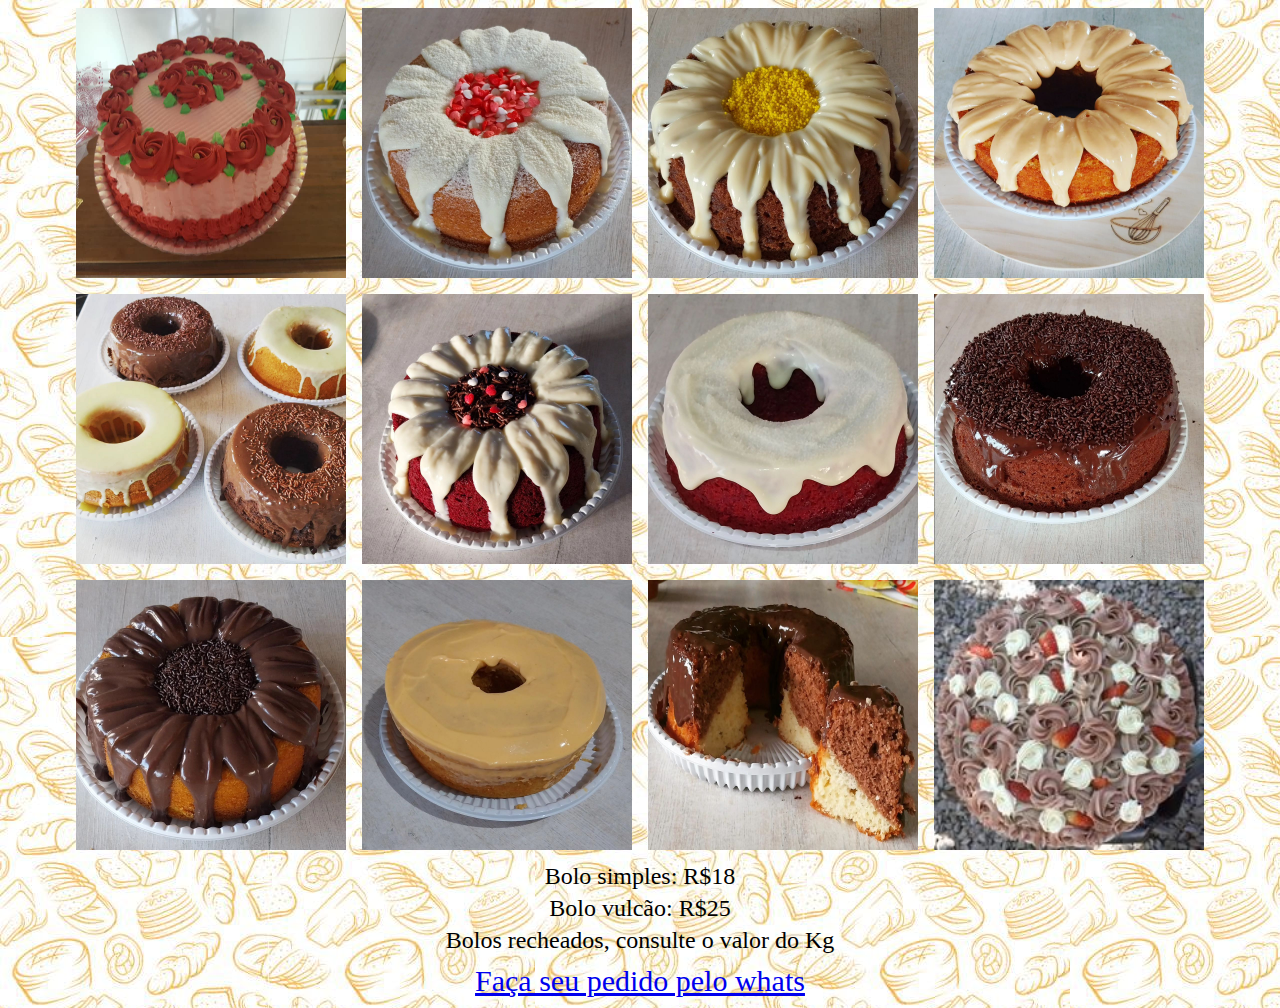
<file: bolos.html>
<!DOCTYPE html>
<html>
  <head>
    <link rel="preconnect" href="https://fonts.googleapis.com" />
    <link rel="preconnect" href="https://fonts.gstatic.com" crossorigin />

    <title>Bolos da Vovó Lili</title>

    <link
      href="https://fonts.googleapis.com/css2?family=Inter:wght@400;500&family=Quicksand&family=Roboto:wght@400;700&display=swap"
      rel="stylesheet"
    />

    <style>
    
      body {
        background-image: url("./assets/fundo.jpg");
        background-size: border-box;
        background-repeat: repeat;
        margin: 0; /* Removendo a margem da página */
        padding: 0;
        align-items: start;
        justify-content: start;
      }
      .container {
        display: flex;
        flex-wrap: wrap;
        justify-content: center;
        align-items: flex-start;
        padding: initial;
      }
      .column {
        padding: 8px;
        box-sizing: border-box;
        text-align: center;
        position: relative;
        border-radius: 150px;
      }
      img {
        width: 270px;
        height: 270px;
        display: block;
        margin: 0 auto;
        padding: auto;
        box-sizing: border-box;
      }
      p {
        margin: 5px;
        display: block;
        text-align: center;
        font-size: 24px;
      }

      li a {
        margin: 10px;
        display: block;
        text-align: center;
        font-size: 30px;
      }
      .seletor-de-classe {
        font-family: "Inter", sans-serif;
        font-family: "Quicks

      body {
        background-image: url("./assets/fundo.jpg");
        background-size: border-box;
        background-repeat: repeat;
        margin: 0; /* Removendo a margem da página */
        padding: 0;
        align-items: start;
        justify-content: start;
      }
      .container {
        display: flex;
        flex-wrap: wrap;
        justify-content: center;
        align-items: flex-start;
        padding: initial;
      }
      .column {
        padding: 8px;
        box-sizing: border-box;
        text-align: center;
        position: relative;
        border-radius: 150px;
      }
      img {
        width: 270px;
        height: 270px;
        display: block;
        margin: 0 auto;
        padding: auto;
        box-sizing: border-box;
      }
      p {
        margin: 5px;
        display: block;
        text-align: center;
        font-size: 24px;
      }

      li a {
        margin: 10px;
        display: block;
        text-align: center;
        font-size: 30px;
      }
      .seletor-de-classe {
        font-family: "Inter", sans-serif;
        font-family: "Quicksand", sans-serif;
        font-family: "

      body {
        background-image: url("./assets/fundo.jpg");
        background-size: border-box;
        background-repeat: repeat;
        margin: 0; /* Removendo a margem da página */
        padding: 0;
        align-items: start;
        justify-content: start;
      }
      .container {
        display: flex;
        flex-wrap: wrap;
        justify-content: center;
        align-items: flex-start;
        padding: initial;
      }
      .column {
        padding: 8px;
        box-sizing: border-box;
        text-align: center;
        position: relative;
        border-radius: 150px;
      }
      img {
        width: 270px;
        height: 270px;
        display: block;
        margin: 0 auto;
        padding: auto;
        box-sizing: border-box;
      }
      p {
        margin: 5px;
        display: block;
        text-align: center;
        font-size: 24px;
      }

      li a {
        margin: 10px;
        display: block;
        text-align: center;
        font-size: 30px;
      }
      .seletor-de-classe {
        font-family: "Inter", sans-serif;
        font-family: "Quicksand", sans-serif;
        font-family: "Roboto", sans-serif;
      }
    </style>
  </head>
  <body>
    <div class="container">
      <div class="column">
        <img
          src="./assets/bolos/bolo13.png"
          alt="Imagem com quatro bolos com cobertura"
        />
      </div>
      <div class="column">
        <img src="./assets/bolos/Bolo2.png" alt="Imagem 2" />
      </div>
      <div class="column">
        <img src="./assets/bolos/bolo3.png" alt="Imagem 3" />
      </div>
      <div class="column">
        <img src="./assets/bolos/bolo4.png" alt="Imagem 4" />
      </div>
      <div class="column">
        <img src="./assets/bolos/bolo5.png" alt="Imagem 5" />
      </div>
      <div class="column">
        <img src="./assets/bolos/bolo6.png" alt="Imagem 6" />
      </div>
      <div class="column">
        <img src="./assets/bolos/bolo7.png" alt="Imagem 7" />
      </div>
      <div class="column">
        <img src="./assets/bolos/bolo8.png" alt="Imagem 8" />
      </div>
      <div class="column">
        <img src="./assets/bolos/bolo9.png" alt="Imagem 9" />
      </div>
      <div class="column">
        <img src="./assets/bolos/bolo10.png" alt="Imagem 10" />
      </div>
      <div class="column">
        <img src="./assets/bolos/bolo11.png" alt="Imagem 11" />
      </div>
      <div class="column">
        <img src="./assets/bolos/bolo12.png" alt="Imagem 13" />
      </div>
    </div>

    <p>Bolo simples: R$18</p>
    <p>Bolo vulcão: R$25</p>
    <p>Bolos recheados, consulte o valor do Kg</p>
    <li>
      <a href="https://wa.me/555496781478" target="_blank"
        >Faça seu pedido pelo whats</a
      >
    </li>
  </body>
</html>
</file>
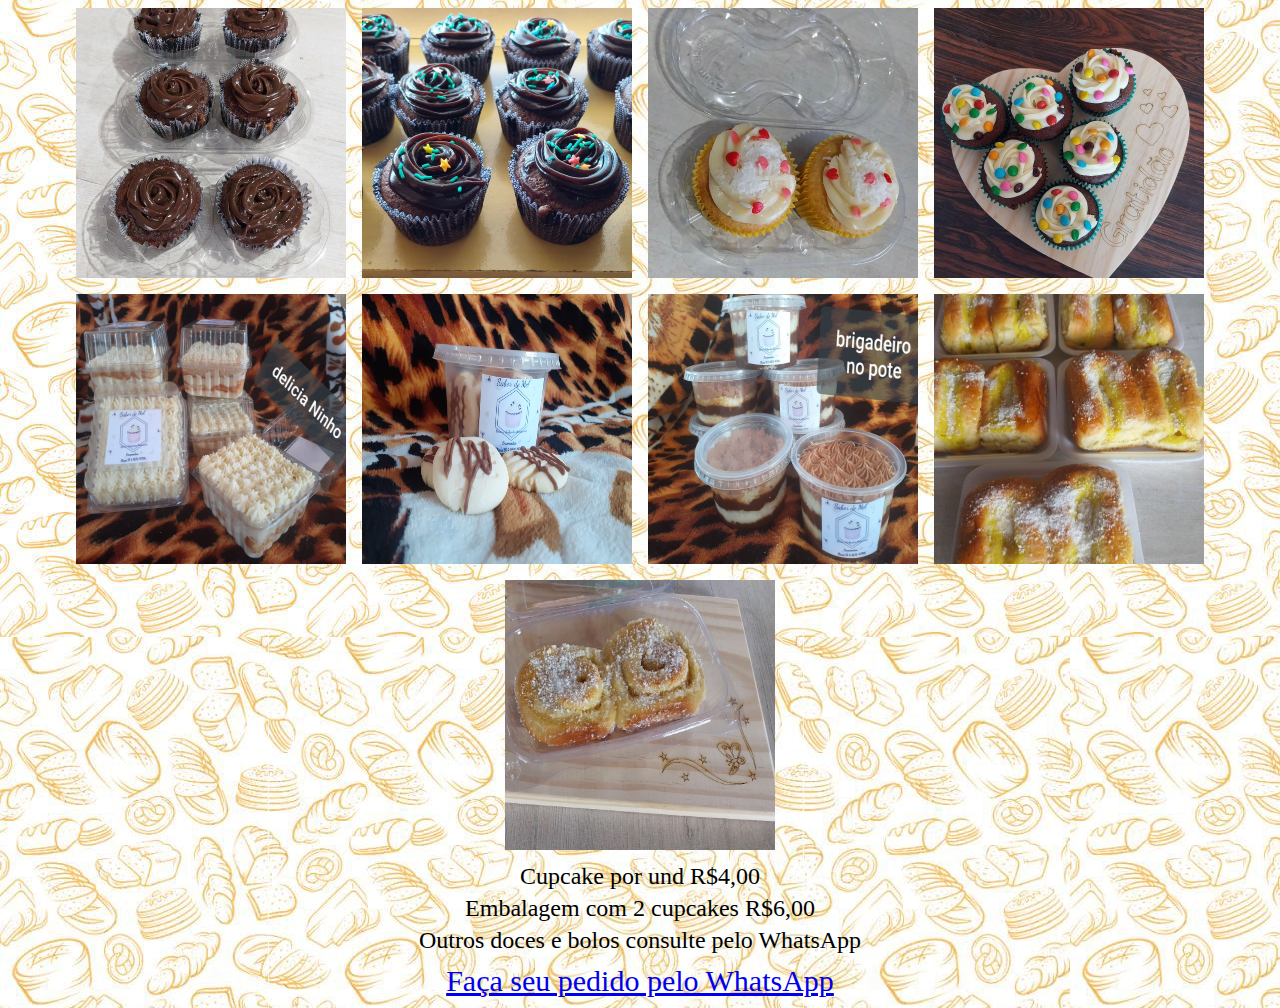
<file: cupk.html>
<!DOCTYPE html>
<html>
  <head>
    <link rel="preconnect" href="https://fonts.googleapis.com" />
    <link rel="preconnect" href="https://fonts.gstatic.com" crossorigin />

    <title>Cupcake da Vovó Lili</title>

    <link
      href="https://fonts.googleapis.com/css2?family=Inter:wght@400;500&family=Quicksand&family=Roboto:wght@400;700&display=swap"
      rel="stylesheet"
    />

    <style>
      body {
        background-image: url("./assets/fundo.jpg");
        background-size: border-box;
        background-repeat: repeat;
        margin: 0; /* Removendo a margem da página */
        padding: 0;
        align-items: start;
        justify-content: start;
      }
      .container {
        display: flex;
        flex-wrap: wrap;
        justify-content: center;
        align-items: flex-start;
        padding: initial;
      }
      .column {
        padding: 8px;
        box-sizing: border-box;
        text-align: center;
        position: relative;
        border-radius: 150px;
      }
      img {
        width: 270px;
        height: 270px;
        display: block;
        margin: 0 auto;
        padding: auto;
        box-sizing: border-box;
      }
      p {
        margin: 5px;
        display: block;
        text-align: center;
        font-size: 24px;
      }

      li a {
        margin: 10px;
        display: block;
        text-align: center;
        font-size: 30px;
      }
      .seletor-de-classe {
        font-family: "Inter", sans-serif;
        font-family: "Quicksand", sans-serif;
        font-family: "Roboto", sans-serif;
      }
    </style>
  </head>
  <body>
    <div class="container">
      <div class="column">
        <img src="./assets/Cupk/cup1.png" alt="Cupcake de chocolate" />
      </div>
      <div class="column">
        <img src="./assets/Cupk/cup2.png" alt="imagem 2" />
      </div>
      <div class="column">
        <img src="./assets/Cupk/cup3.png" alt="imagem 3" />
      </div>
      <div class="column">
        <img src="./assets/Cupk/cup4.png" alt="imagem 4" />
      </div>
      <div class="column">
        <img src="./assets/Cupk/ninho.png" alt="imagem 5" />
      </div>
      <div class="column">
        <img src="./assets/Cupk/biscopito.png" alt="imagem 6" />
      </div>
      <div class="column">
        <img src="./assets/Cupk/bolopote.png" alt="imagem 7" />
      </div>
      <div class="column">
        <img src="./assets/Cupk/paodoce.png" alt="imagem 8" />
      </div>
      <div class="column">
        <img src="./assets/Cupk/doce.png" alt="imagem 9" />
      </div>
    </div>

    <p>Cupcake por und R$4,00</p>
    <p>Embalagem com 2 cupcakes R$6,00</p>
    <p>Outros doces e bolos consulte pelo WhatsApp</p>
    <li>
      <a href="https://wa.me/555496781478" target="_blank">Faça seu pedido pelo WhatsApp</a>
    </li>
  </body>
</html>
</file>
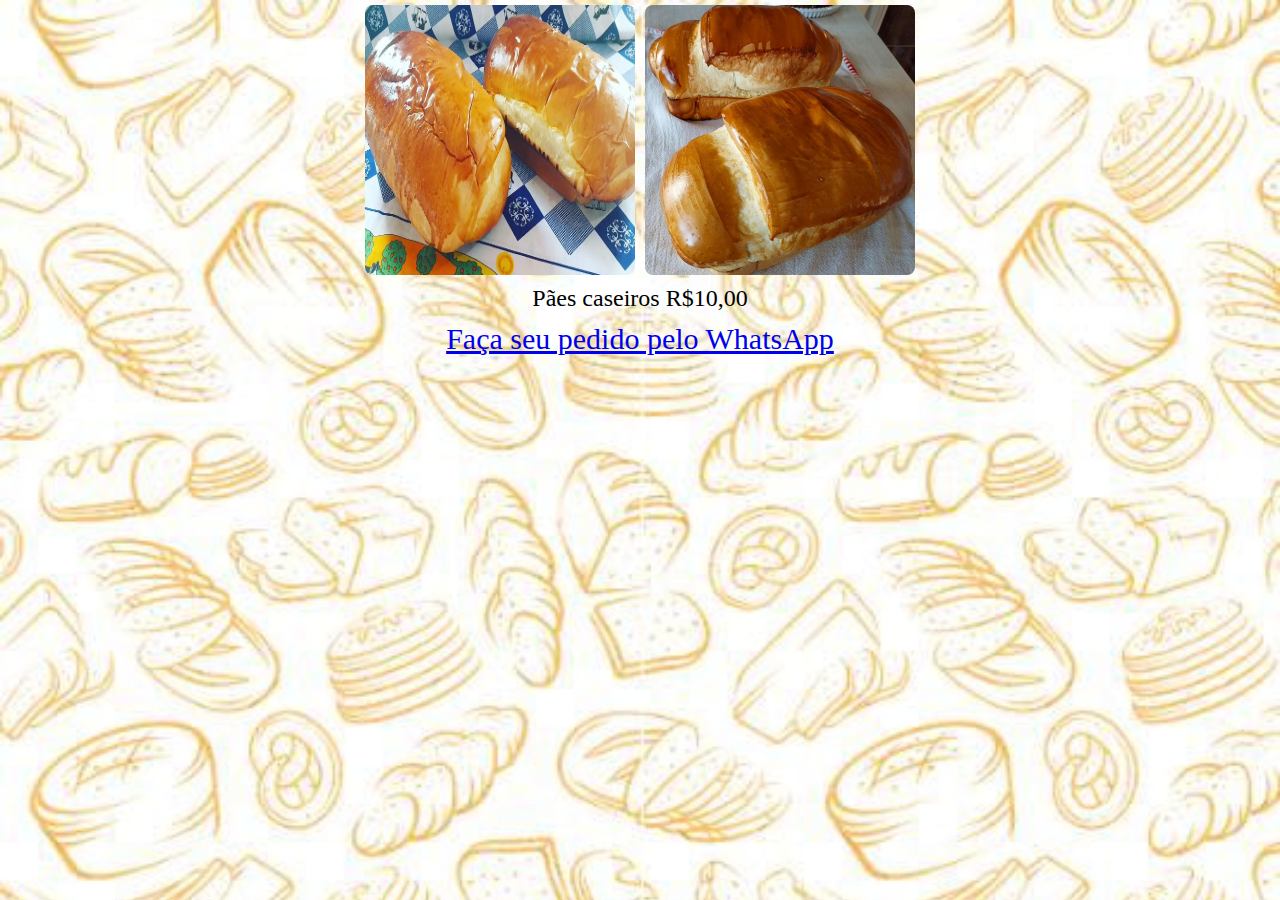
<file: paes.html>
<!DOCTYPE html>
<html>
  <head>
    <link rel="preconnect" href="https://fonts.googleapis.com" />
    <link rel="preconnect" href="https://fonts.gstatic.com" crossorigin />
    <title>Pães da Vovó Lili</title>
    <link href="https://fonts.googleapis.com/css2?family=Inter:wght@400;500&family=Quicksand&family=Roboto:wght@400;700&display=swap" rel="stylesheet" />
    <style>
      body {
        background-image: url("./assets/fundo.jpg");
        background-size: cover;
        background-repeat: no-repeat;
        margin: 0;
        padding: 0;
        align-items: start;
        justify-content: start;
      }

      .container {
        display: flex;
        flex-wrap: wrap;
        justify-content: center;
        align-items: flex-start;
        padding: initial;
      }

      .column {
       
        margin: 5px; /* Add margin for spacing between columns */
        box-sizing: border-box;
        text-align: center;
        position: relative;
        border-radius: 8px; /* Reduce border radius for a more subtle effect */
      }

      img {
        width: 270px; /* Make images take the full width of the column */
        height: 270px;
        display: block;
        border-radius: 8px; /* Match the border radius of the column */
      }

      p {
        margin: 5px;
        display: block;
        text-align: center;
        font-size: 24px;
      }

      li a {
        margin: 10px;
        display: block;
        text-align: center;
        font-size: 30px;
      }

      .seletor-de-classe {
        font-family: "Inter", sans-serif;
        font-family: "Quicksand", sans-serif;
        font-family: "Roboto", sans-serif;
      }
    </style>
  </head>
  <body>
    <div class="container">
      <div class="column">
        <img src="./assets/paes/pao1.png" alt="pães sovados" />
      </div>
      <div class="column">
        <img src="./assets/paes/pao2.png" alt="pães sovados" />
      </div>
    
    </div>

    <p>Pães caseiros R$10,00</p>

    <li>
      <a href="https://wa.me/555496781478" target="_blank"
        >Faça seu pedido pelo WhatsApp</a
      >
    </li>
  </body>
</html>
</file>
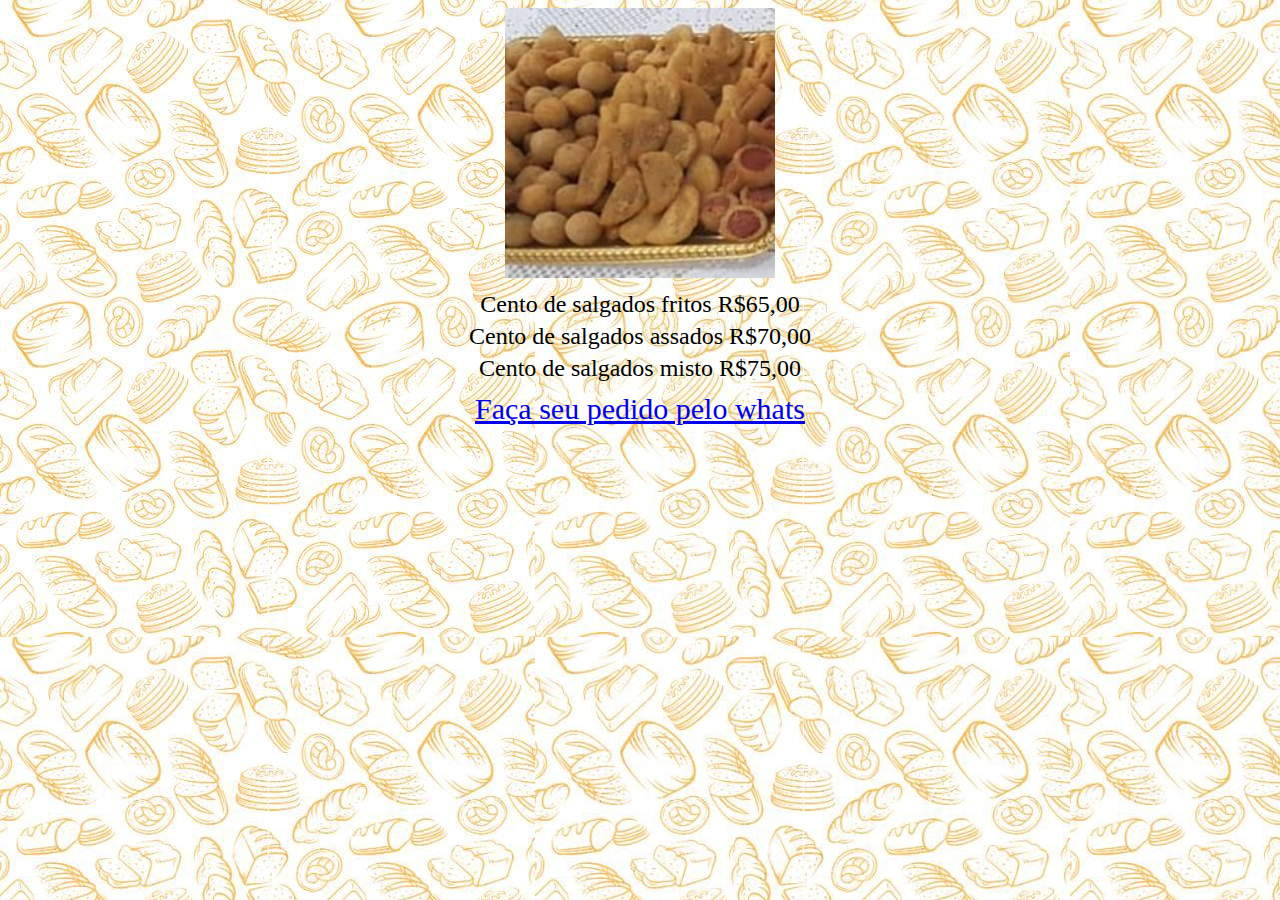
<file: salgados.html>
<!DOCTYPE html>
<html>
  <head>
    <link rel="preconnect" href="https://fonts.googleapis.com" />
    <link rel="preconnect" href="https://fonts.gstatic.com" crossorigin />

    <title>Salgados da Vovó Lili</title>

    <link
      href="https://fonts.googleapis.com/css2?family=Inter:wght@400;500&family=Quicksand&family=Roboto:wght@400;700&display=swap"
      rel="stylesheet"
    />

    <style>
      body {
        background-image: url("./assets/fundo.jpg");
        background-size: border-box;
        background-repeat: repeat;
        margin: 0; /* Removendo a margem da página */
        padding: 0;
        align-items: start;
        justify-content: start;
      }
      .container {
        display: flex;
        flex-wrap: wrap;
        justify-content: center;
        align-items: flex-start;
        padding: center;
      }
      .column {
        padding: 8px;
        box-sizing: border-box;
        text-align: center;
        position: relative;
        border-radius: 150px;
      }
      img {
        width: 270px;
        height: 270px;
        display: block;
        margin: 0 auto;
        padding: auto;
        box-sizing: border-box;
      }
      p {
        margin: 5px;
        display: block;
        text-align: center;
        font-size: 24px;
      }

      li a {
        margin: 10px;
        display: block;
        text-align: center;
        font-size: 30px;
      }
      .seletor-de-classe {
        font-family: "Inter", sans-serif;
        font-family: "Quicks

      body {
        background-image: url("./assets/fundo.jpg");
        background-size: border-box;
        background-repeat: repeat;
        margin: 0; /* Removendo a margem da página */
        padding: 0;
        align-items: start;
        justify-content: start;
      }
      .container {
        display: flex;
        flex-wrap: wrap;
        justify-content: center;
        align-items: flex-start;
        padding: initial;
      }
      .column {
        padding: 8px;
        box-sizing: border-box;
        text-align: center;
        position: relative;
        border-radius: 150px;
      }
      img {
        width: 270px;
        height: 270px;
        display: block;
        margin: 0 auto;
        padding: auto;
        box-sizing: border-box;
      }
      p {
        margin: 5px;
        display: block;
        text-align: center;
        font-size: 24px;
      }

      li a {
        margin: 10px;
        display: block;
        text-align: center;
        font-size: 30px;
      }
      .seletor-de-classe {
        font-family: "Inter", sans-serif;
        font-family: "Quicksand", sans-serif;
        font-family: "

      body {
        background-image: url("./assets/fundo.jpg");
        background-size: border-box;
        background-repeat: repeat;
        margin: 0; /* Removendo a margem da página */
        padding: 0;
        align-items: start;
        justify-content: start;
      }
      .container {
        display: flex;
        flex-wrap: wrap;
        justify-content: center;
        align-items: flex-start;
        padding: initial;
      }
      .column {
        padding: 8px;
        box-sizing: border-box;
        text-align: center;
        position: relative;
        border-radius: 150px;
      }
      img {
        width: 270px;
        height: 270px;
        display: block;
        margin: 0 auto;
        padding: auto;
        box-sizing: border-box;
      }
      p {
        margin: 5px;
        display: block;
        text-align: center;
        font-size: 24px;
      }

      li a {
        margin: 10px;
        display: block;
        text-align: center;
        font-size: 30px;
      }
      .seletor-de-classe {
        font-family: "Inter", sans-serif;
        font-family: "Quicksand", sans-serif;
        font-family: "Roboto", sans-serif;
      }
    </style>
  </head>
  <body>
    <div class="container">
      <div class="column">
        <img src="./assets/salgados/salgados.png" alt="salgados fritos" />
      </div>
    </div>

    <p>Cento de salgados fritos   R$65,00</p>
    <p>Cento de salgados assados  R$70,00</p>
    <p>Cento de salgados misto    R$75,00</p>
    <li>
      <a href="https://wa.me/555496781478" target="_blank"
        >Faça seu pedido pelo whats</a
      >
    </li>
  </body>
</html>
</file>
